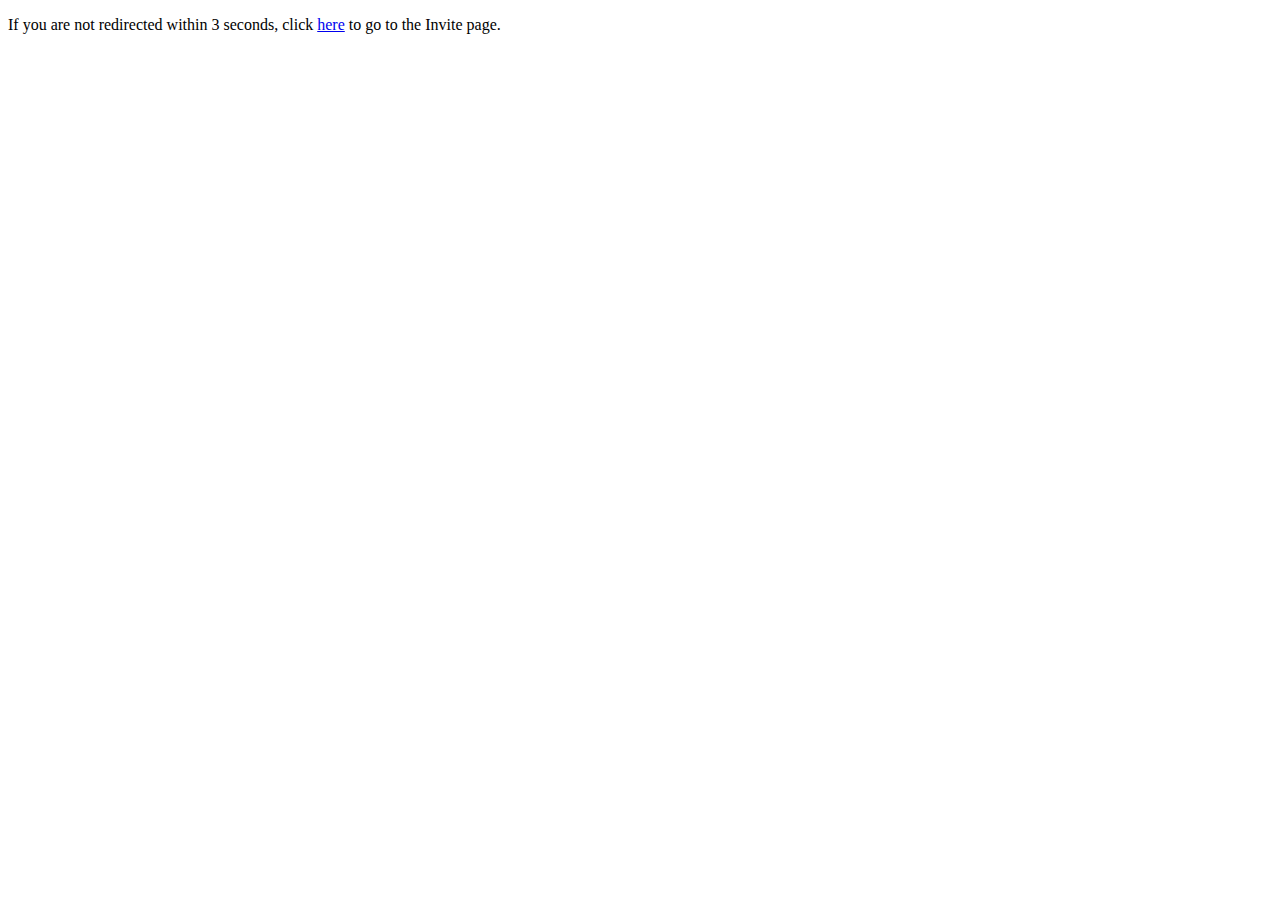
<file: index.html>
<!DOCTYPE html>
<html>
    <head>
        <title>Funzo - Support Server</title>
     <meta charset="UTF-8" />
     <meta http-equiv="refresh" content="3; URL=https://discord.com/oauth2/authorize?client_id=985606622908911686&permissions=537250816&scope=bot" />
   </head>
   <body>
     <p>If you are not redirected within 3 seconds, click <a href="https://discord.com/oauth2/authorize?client_id=985606622908911686&permissions=537250816&scope=bot">here</a> to go to the Invite page.</p>
   </body>
</html>
</file>
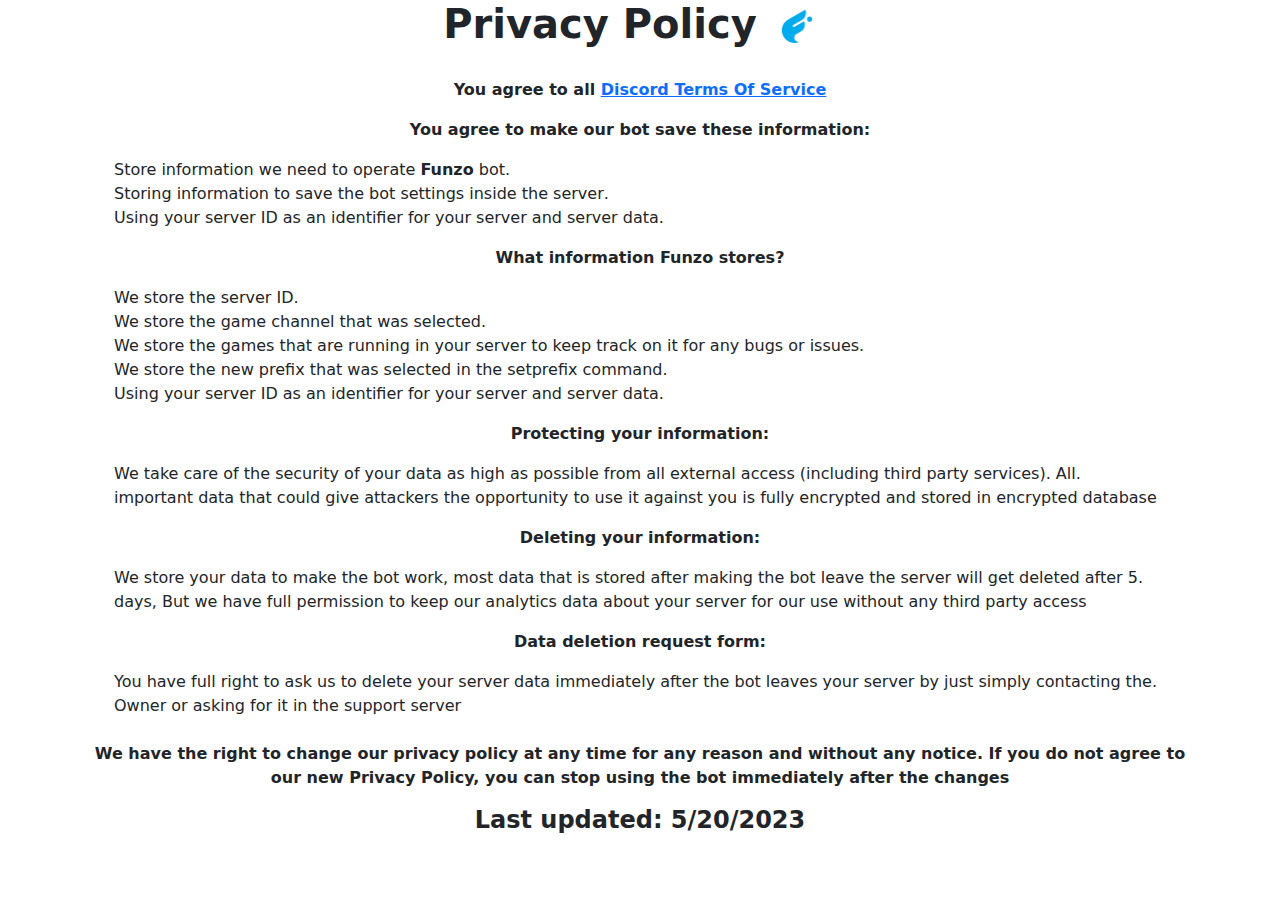
<file: privacy.html>
<!DOCTYPE html>
<html lang="en">
<head>
<meta charset="UTF-8">
<title>Funzo - Privacy Policy</title>
<link rel="icon" href="Funzo.png">
<link rel="stylesheet" href="css/bootstrap.min.css">
<link rel="stylesheet" href="css/style.css">
</head>
<body>
<div class="container" dir="rtl">
<div class="head text-center">
<h1><img class="mx-3" src="Funzo.png" width="48" />Privacy Policy</h1>
</div>
<div class="body">
<div class="header">
</div>
<div class="part mt-4">
<p>You agree to all <a href="https://discord.com/terms" target="_blank">Discord Terms Of Service</a></p>
<p>:You agree to make our bot save these information</p>
<ul>
<li>.Store information we need to operate <strong>Funzo</strong> bot</li>
<li>.Storing information to save the bot settings inside the server
</li>
<li>.Using your server ID as an identifier for your server and server data</li>
</ul>
<p>?What information Funzo stores</p>
<ul>
<li>.We store the server ID</li>
<li>.We store the game channel that was selected
<li>.We store the games that are running in your server to keep track on it for any bugs or issues
<li>.We store the new prefix that was selected in the setprefix command
</li>
<li>.Using your server ID as an identifier for your server and server data</li>
</ul>
<p>:Protecting your information</p>
<ul>
<li>.We take care of the security of your data as high as possible from all external access (including third party services). All important data that could give attackers the opportunity to use it against you is fully encrypted and stored in encrypted database</li>
</ul>
<p>:Deleting your information</p>
<ul>
<li>.We store your data to make the bot work, most data that is stored after making the bot leave the server will get deleted after 5 days, But we have full permission to keep our analytics data about your server for our use without any third party access</li>
</ul>
<p>:Data deletion request form</p>
<ul>
<li>.You have full right to ask us to delete your server data immediately after the bot leaves your server by just simply contacting the Owner or asking for it in the support server</li>
</ul>
</div>
<div class="part mt-4">
<p>We have the right to change our privacy policy at any time for any reason and without any notice. If you do not agree to our new Privacy Policy, you can stop using the bot immediately after the changes</p>
<h4>Last updated: 5/20/2023</h4>
</div>
</div>
</div>
</file>
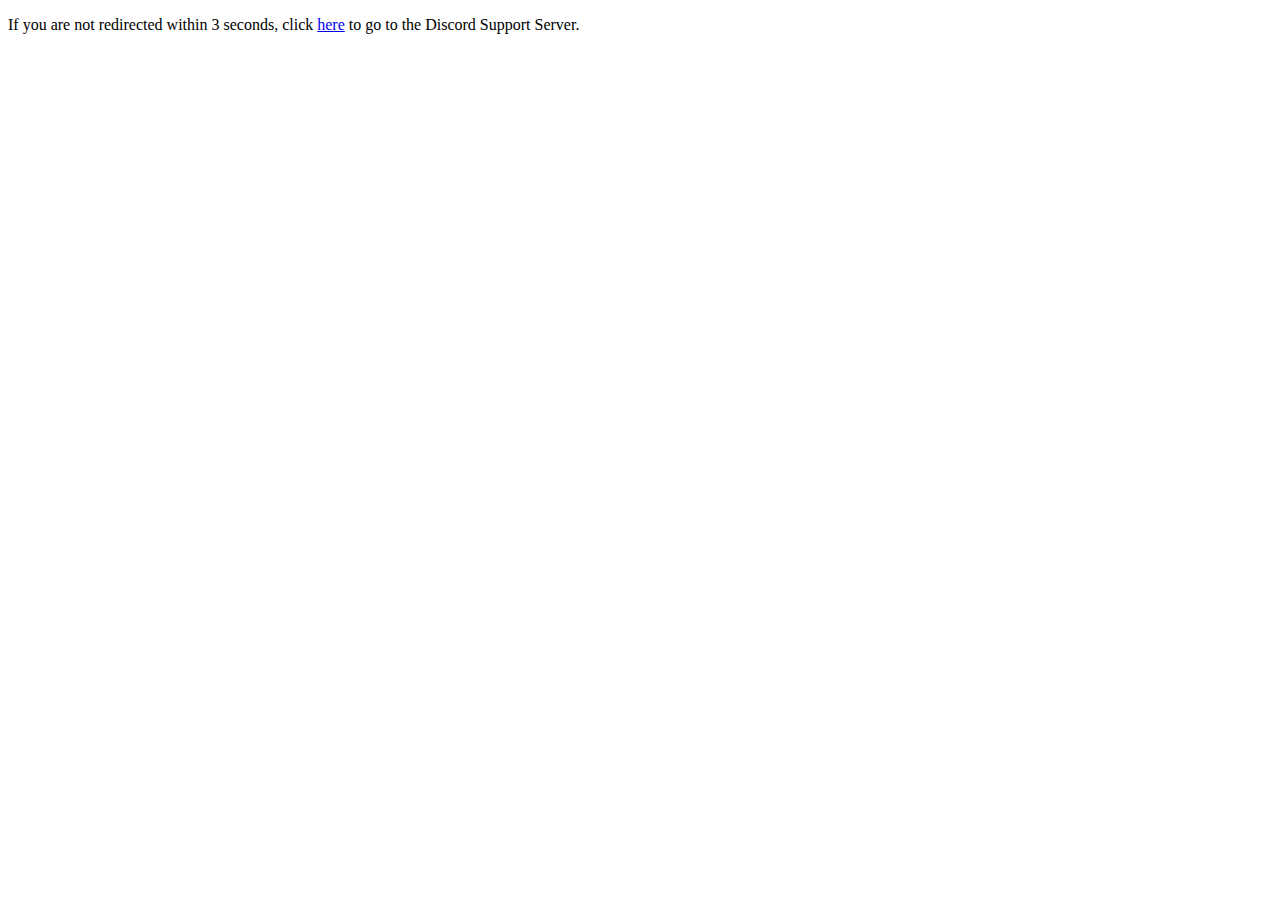
<file: support.html>
<!DOCTYPE html>
<html>
    <head>
        <title>Funzo - Support Server</title>
     <meta charset="UTF-8" />
     <meta http-equiv="refresh" content="3; URL=https://discord.gg/3E2fv6KdYs" />
   </head>
   <body>
     <p>If you are not redirected within 3 seconds, click <a href="https://discord.gg/3E2fv6KdYs">here</a> to go to the Discord Support Server.</p>
   </body>
</html>
</file>
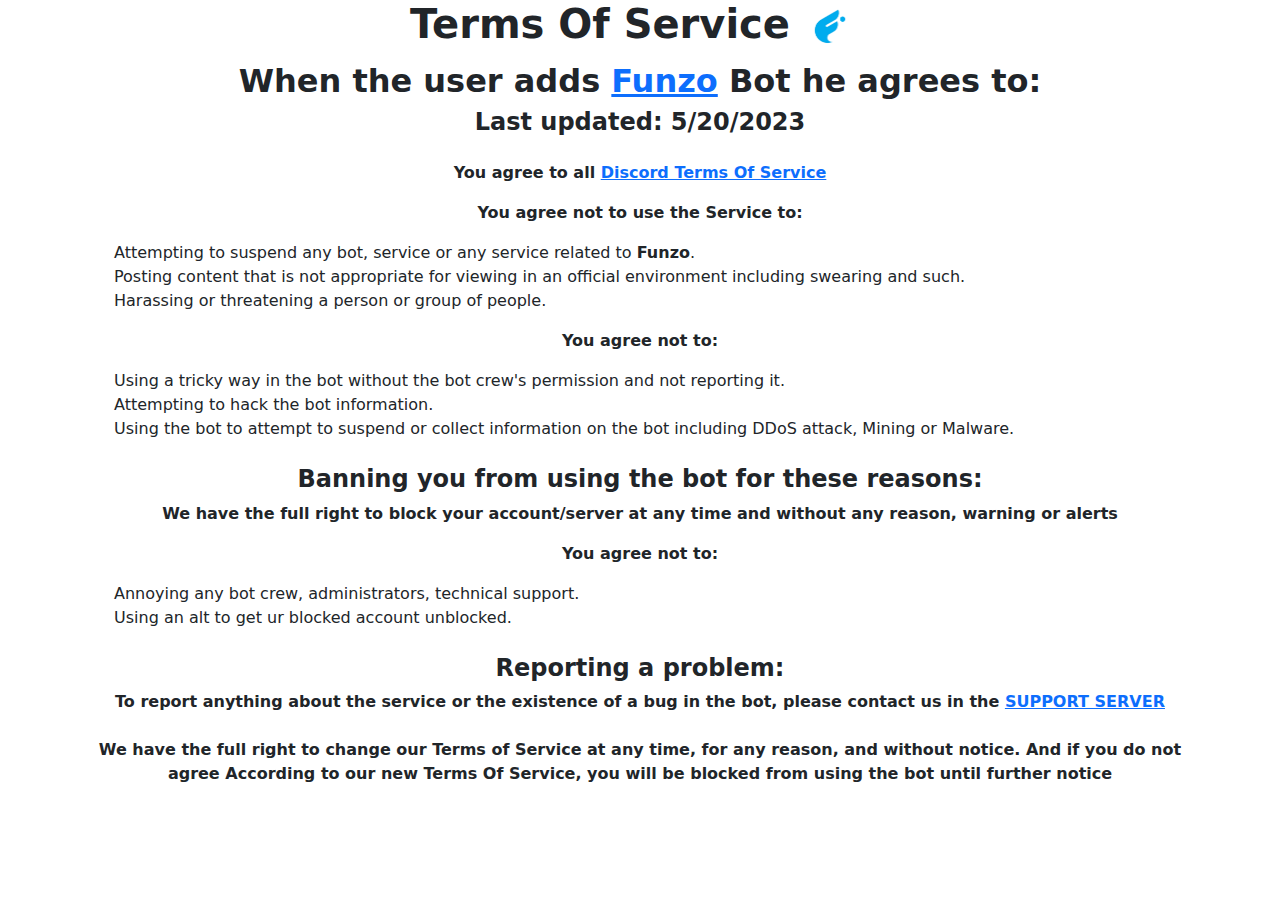
<file: terms.html>
<!DOCTYPE html>
<html lang="en">
<head>
<meta charset="UTF-8">
<title>Funzo - Terms Of Service</title>
<link rel="icon" href="Funzo.png">
<link rel="stylesheet" href="css/bootstrap.min.css">
<link rel="stylesheet" href="css/style.css">
</head>
<body>
<div class="container" dir="rtl">
<div class="head text-center">
<h1><img class="mx-3" src="Funzo.png" width="48" />Terms Of Service</h1>
</div>
<div class="body">
<div class="header">
<h2>:When the user adds <a href="https://discord.com/oauth2/authorize?client_id=985606622908911686&permissions=537250816&scope=bot" target="_blank">Funzo</a> Bot he agrees to</h2>
</div>
<h4>Last updated: 5/20/2023</h4>
<div class="part mt-4">
<p>You agree to all <a href="https://discord.com/terms" target="_blank">Discord Terms Of Service</a></p>
<p>:You agree not to use the Service to</p>
<ul>
<li>.Attempting to suspend any bot, service or any service related to <strong>Funzo</strong></li>
<li>.Posting content that is not appropriate for viewing in an official environment including swearing and such
</li>
<li>.Harassing or threatening a person or group of people</li>
</ul>
<p>:You agree not to</p>
<ul>
<li>.Using a tricky way in the bot without the bot crew's permission and not reporting it</li>
<li>.Attempting to hack the bot information</li>
<li>.Using the bot to attempt to suspend or collect information on the bot including DDoS attack, Mining or Malware
</li>
</ul>
</div>
<div class="part mt-4">
<h4>:Banning you from using the bot for these reasons</h4>
<p>We have the full right to block your account/server at any time and without any reason, warning or alerts</p>
<p>:You agree not to</p>
<ul>
<li>.Annoying any bot crew, administrators, technical support</li>
<li>.Using an alt to get ur blocked account unblocked</li>
</ul>
</div>
<div class="part mt-4">
<h4>:Reporting a problem</h4>
<p>To report anything about the service or the existence of a bug in the bot, please contact us in the <a href="https://discord.gg/3E2fv6KdYs" target="_blank">SUPPORT SERVER</a></p>
</div>
<div class="part mt-4">
<p>We have the full right to change our Terms of Service at any time, for any reason, and without notice. And if you do not agree
According to our new Terms Of Service, you will be blocked from using the bot until further notice</p>

</div>
</div>
</div>
</file>
<file: css/style.css>
h1, h2, h3, h4, h5, h6 {
    text-align: center;
    font-weight: bold;
  }

  
p {
    text-align: center;
    font-weight: bold;
}


ul {
    list-style: none;
  }


  li {
    text-align: left;
    list-style-position: inside !important;

    font-size: medium;
  }
</file>
